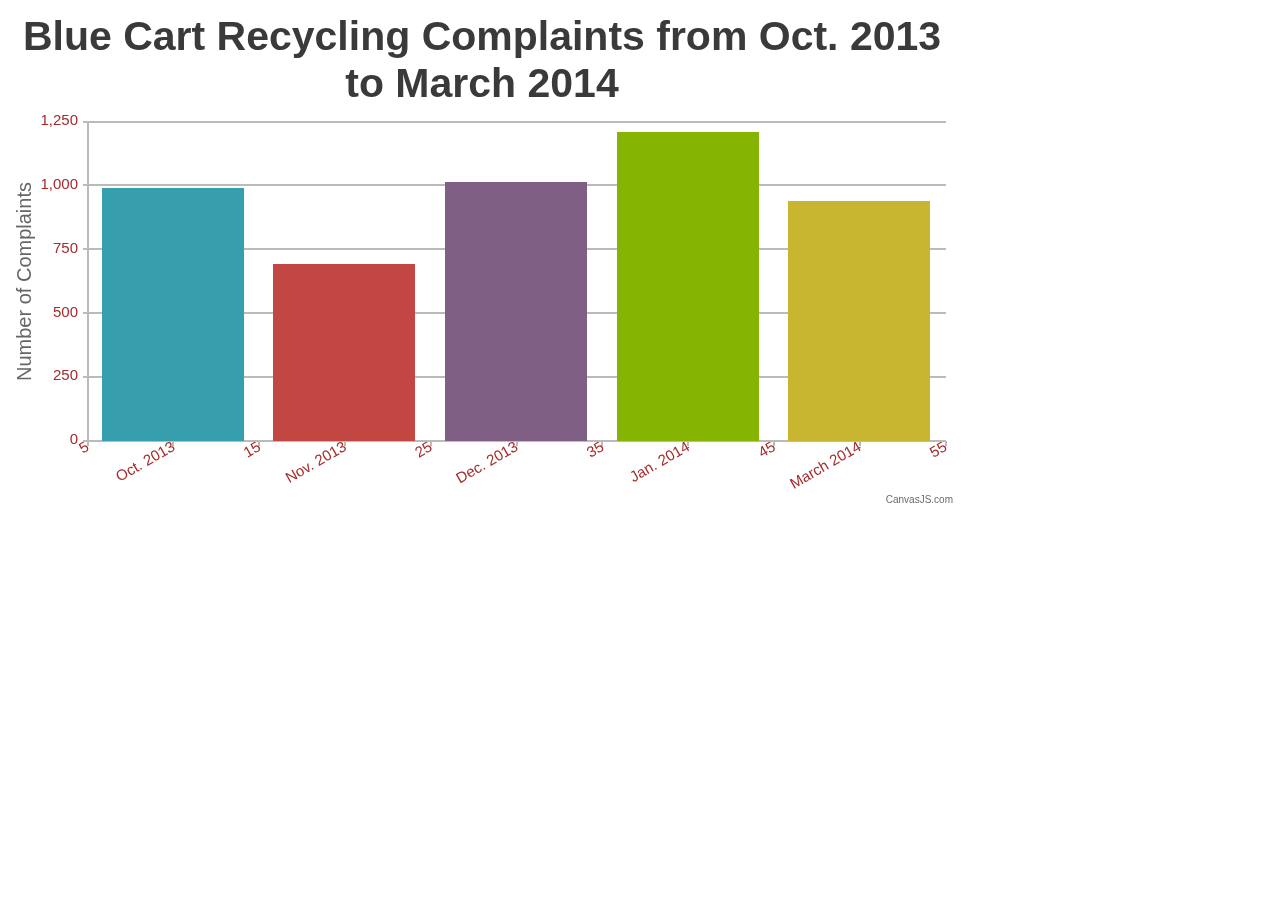
<file: charts/bluecart.html>
<!DOCTYPE HTML>
<html>
<head>
  <script type="text/javascript">
  window.onload = function () {
    var chart = new CanvasJS.Chart("chartContainer",
    {
      
      title: {
        text: "Blue Cart Recycling Complaints from Oct. 2013 to March 2014"
           },

      axisX:{
        // title: "Types of Complaints",
       labelFontSize: 15,
        titleFontSize: 20,
        labelAngle:-30,
        labelFontColor: "brown"
       },

       axisY: {
        title: "Number of Complaints",
        interval: 250,
        labelFontSize: 15,
        titleFontSize: 20,
        labelFontColor: "brown" 
       },
      data: [

      {
        dataPoints: [
        { x: 10, y: 993, label: "Oct. 2013"},
        { x: 20, y: 695,  label: "Nov. 2013" },
        { x: 30, y: 1015,  label: "Dec. 2013"},
        { x: 40, y: 1212,  label: "Jan. 2014"},
        { x: 50, y: 913,  label: "Feb. 2014"},
        { x: 50, y: 939,  label: "March 2014"}
        ]
      }
      ]
    });

    chart.render();
  }
  </script>

  <script type="text/javascript" src="canvasjs.min.js"></script></head>
  <body>
   <div id="chartContainer" style="height: 500px; width: 75%;">
   </div>
 </body>
</html>
</file>
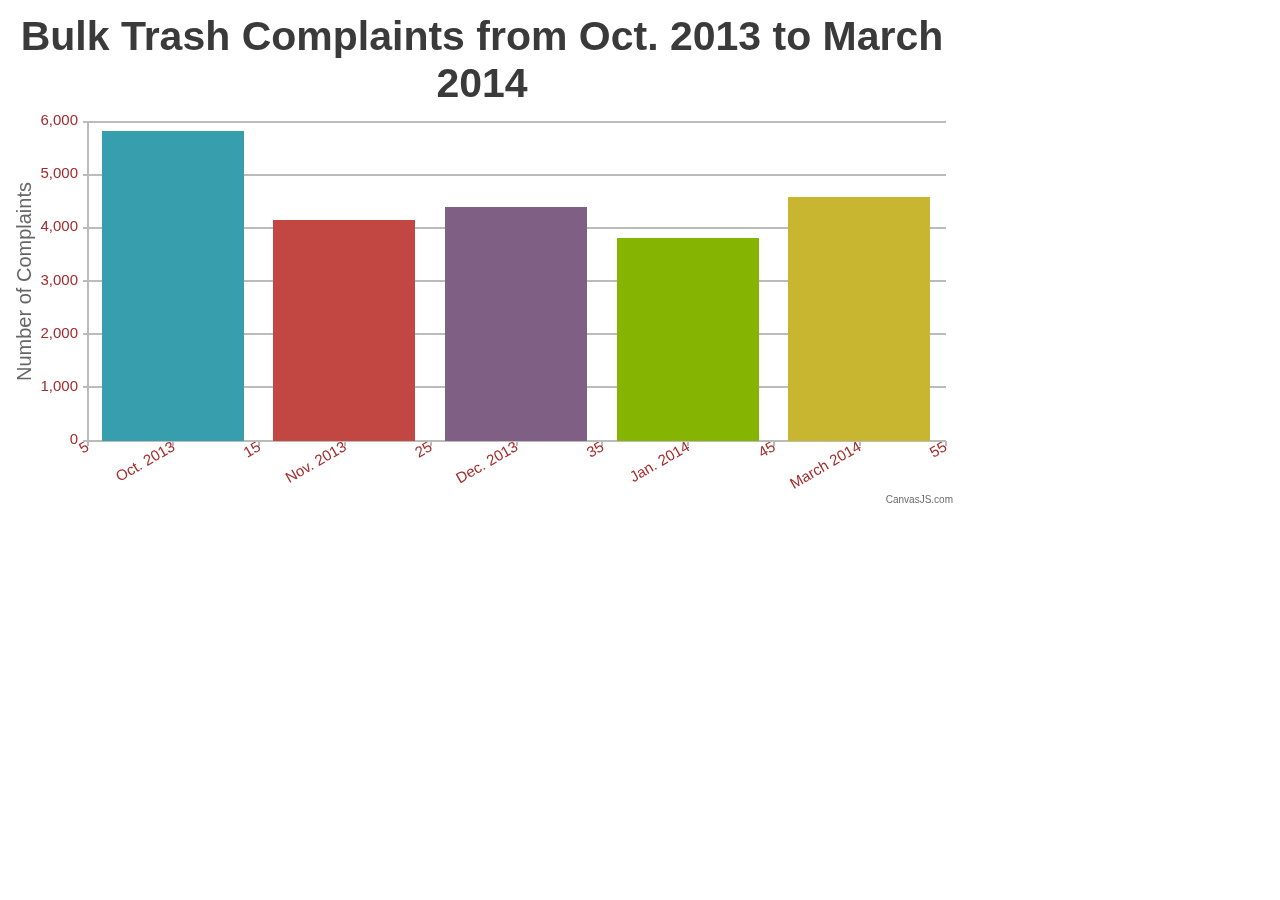
<file: charts/bulktrash.html>
<!DOCTYPE HTML>
<html>
<head>
  <script type="text/javascript">
  window.onload = function () {
    var chart = new CanvasJS.Chart("chartContainer",
    {
      
      title: {
        text: "Bulk Trash Complaints from Oct. 2013 to March 2014"
           },

      axisX:{
        // title: "Types of Complaints",
       labelFontSize: 15,
        titleFontSize: 20,
        labelAngle:-30,
        labelFontColor: "brown"
       },

       axisY: {
        title: "Number of Complaints",
        interval: 1000,
        labelFontSize: 15,
        titleFontSize: 20,
        labelFontColor: "brown" 
       },
      data: [

      {
        dataPoints: [
        { x: 10, y: 5822, label: "Oct. 2013"},
        { x: 20, y: 4160,  label: "Nov. 2013" },
        { x: 30, y: 4406,  label: "Dec. 2013"},
        { x: 40, y: 3814,  label: "Jan. 2014"},
        { x: 50, y: 3868,  label: "Feb. 2014"},
        { x: 50, y: 4596,  label: "March 2014"}
        ]
      }
      ]
    });

    chart.render();
  }
  </script>

  <script type="text/javascript" src="canvasjs.min.js"></script></head>
  <body>
   <div id="chartContainer" style="height: 500px; width: 75%;">
   </div>
 </body>
</html>
</file>
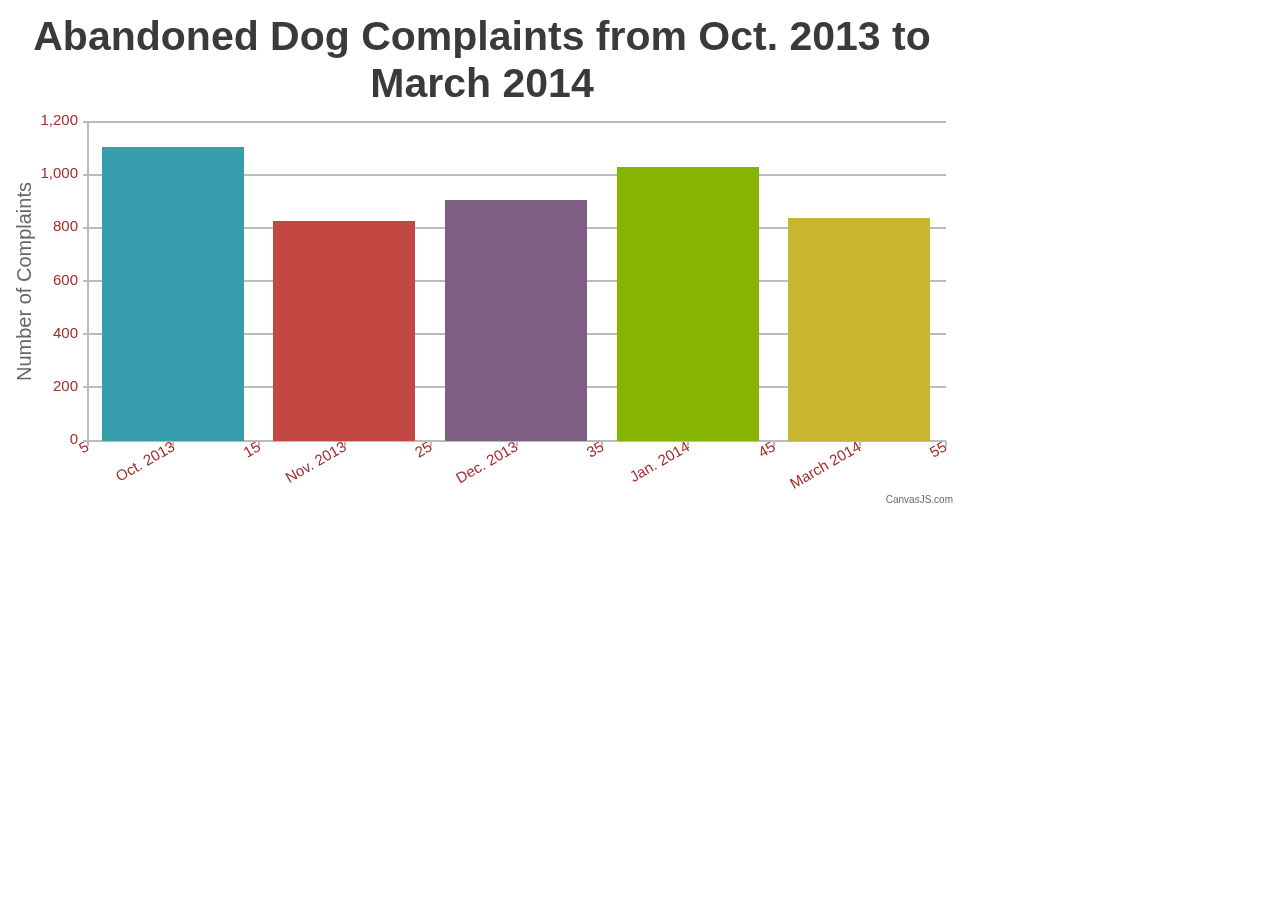
<file: charts/dog.html>
<!DOCTYPE HTML>
<html>
<head>
  <script type="text/javascript">
  window.onload = function () {
    var chart = new CanvasJS.Chart("chartContainer",
    {
      
      title: {
        text: "Abandoned Dog Complaints from Oct. 2013 to March 2014"
           },

      axisX:{
        // title: "Types of Complaints",
       labelFontSize: 15,
        titleFontSize: 20,
        labelAngle:-30,
        labelFontColor: "brown"
       },

       axisY: {
        title: "Number of Complaints",
        interval: 200,
        labelFontSize: 15,
        titleFontSize: 20,
        labelFontColor: "brown" 
       },
      data: [

      {
        dataPoints: [
        { x: 10, y: 1106, label: "Oct. 2013"},
        { x: 20, y: 826,  label: "Nov. 2013" },
        { x: 30, y: 907,  label: "Dec. 2013"},
        { x: 40, y: 1032,  label: "Jan. 2014"},
        { x: 50, y: 777,  label: "Feb. 2014"},
        { x: 50, y: 837,  label: "March 2014"}
        ]
      }
      ]
    });

    chart.render();
  }
  </script>

  <script type="text/javascript" src="canvasjs.min.js"></script></head>
  <body>
   <div id="chartContainer" style="height: 500px; width: 75%;">
   </div>
 </body>
</html>
</file>
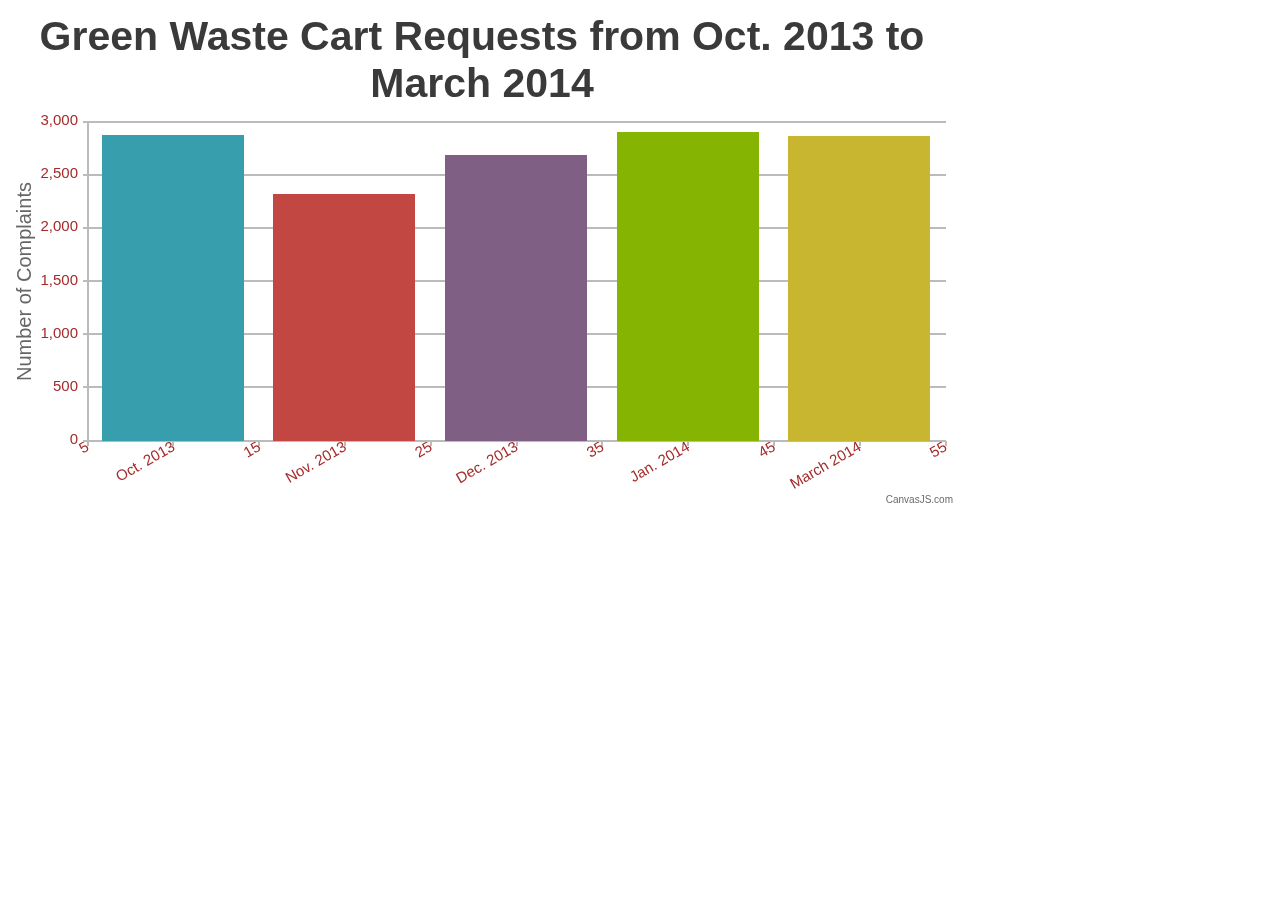
<file: charts/greenwaste.html>
<!DOCTYPE HTML>
<html>
<head>
  <script type="text/javascript">
  window.onload = function () {
    var chart = new CanvasJS.Chart("chartContainer",
    {
      
      title: {
        text: "Green Waste Cart Requests from Oct. 2013 to March 2014"
           },

      axisX:{
        // title: "Types of Complaints",
       labelFontSize: 15,
        titleFontSize: 20,
        labelAngle:-30,
        labelFontColor: "brown"
       },

       axisY: {
        title: "Number of Complaints",
        interval: 500,
        labelFontSize: 15,
        titleFontSize: 20,
        labelFontColor: "brown" 
       },
      data: [

      {
        dataPoints: [
        { x: 10, y: 2877, label: "Oct. 2013"},
        { x: 20, y: 2324,  label: "Nov. 2013" },
        { x: 30, y: 2690,  label: "Dec. 2013"},
        { x: 40, y: 2907,  label: "Jan. 2014"},
        { x: 50, y: 2725,  label: "Feb. 2014"},
        { x: 50, y: 2864,  label: "March 2014"}
        ]
      }
      ]
    });

    chart.render();
  }
  </script>

  <script type="text/javascript" src="canvasjs.min.js"></script></head>
  <body>
   <div id="chartContainer" style="height: 500px; width: 75%;">
   </div>
 </body>
</html>
</file>
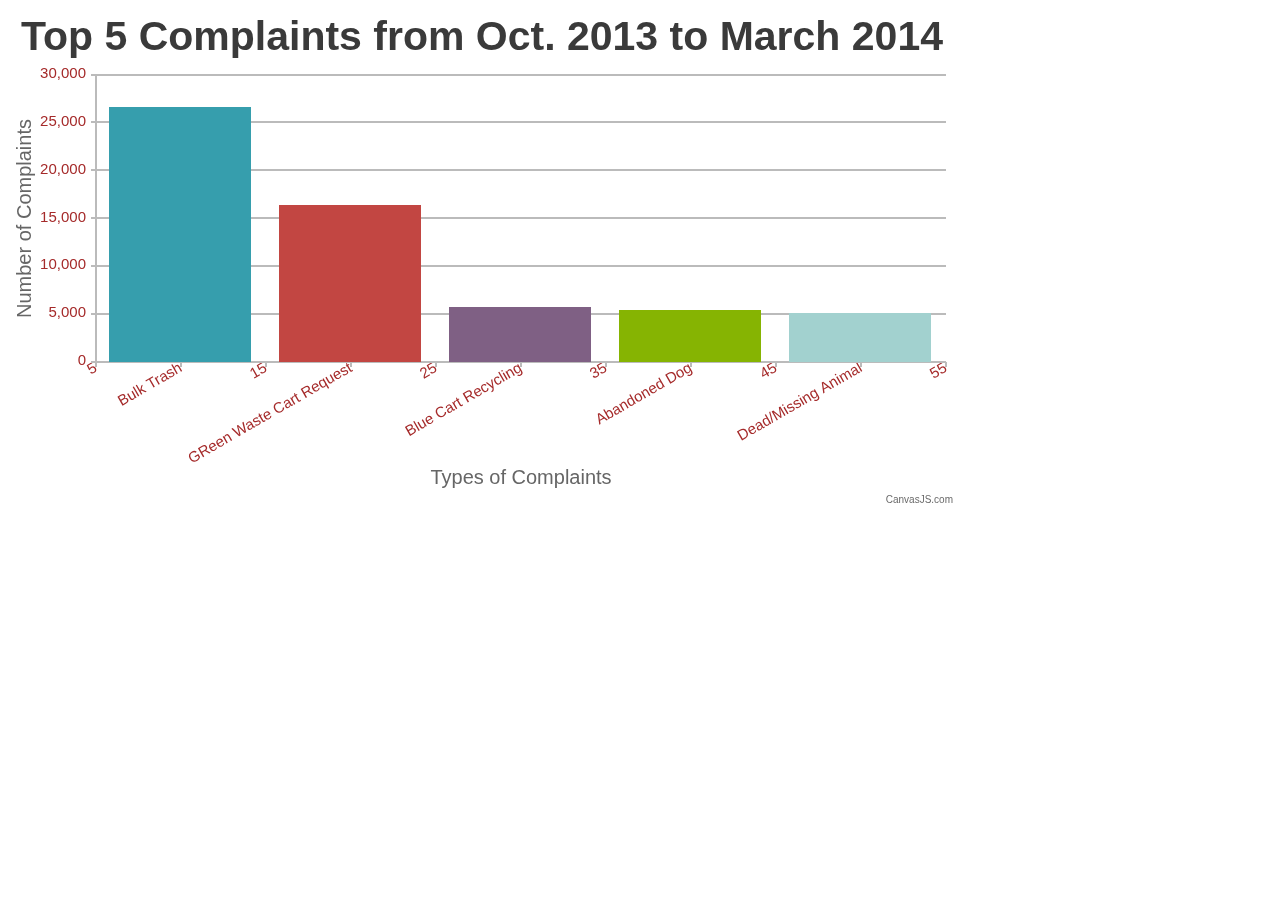
<file: charts/overall.html>
<!DOCTYPE HTML>
<html>
<head>
  <script type="text/javascript">
  window.onload = function () {
    var chart = new CanvasJS.Chart("chartContainer",
    {
      
      title: {
        text: "Top 5 Complaints from Oct. 2013 to March 2014"
           },

      axisX:{
        title: "Types of Complaints",
       labelFontSize: 15,
        titleFontSize: 20,
        labelAngle:-30,
        labelFontColor: "brown"
       },

       axisY: {
        title: "Number of Complaints",
        interval: 5000,
        labelFontSize: 15,
        titleFontSize: 20,
        labelFontColor: "brown" 
       },
      data: [

      {
        dataPoints: [
        { x: 10, y: 26666, label: "Bulk Trash"},
        { x: 20, y: 16387,  label: "GReen Waste Cart Request" },
        { x: 30, y: 5767,  label: "Blue Cart Recycling"},
        { x: 40, y: 5485,  label: "Abandoned Dog"},
        { x: 50, y: 5166,  label: "Dead/Missing Animal"},
        ]
      }
      ]
    });

    chart.render();
  }
  </script>

  <script type="text/javascript" src="canvasjs.min.js"></script></head>
  <body>
   <div id="chartContainer" style="height: 500px; width: 75%;">
   </div>
 </body>
</html>
</file>
